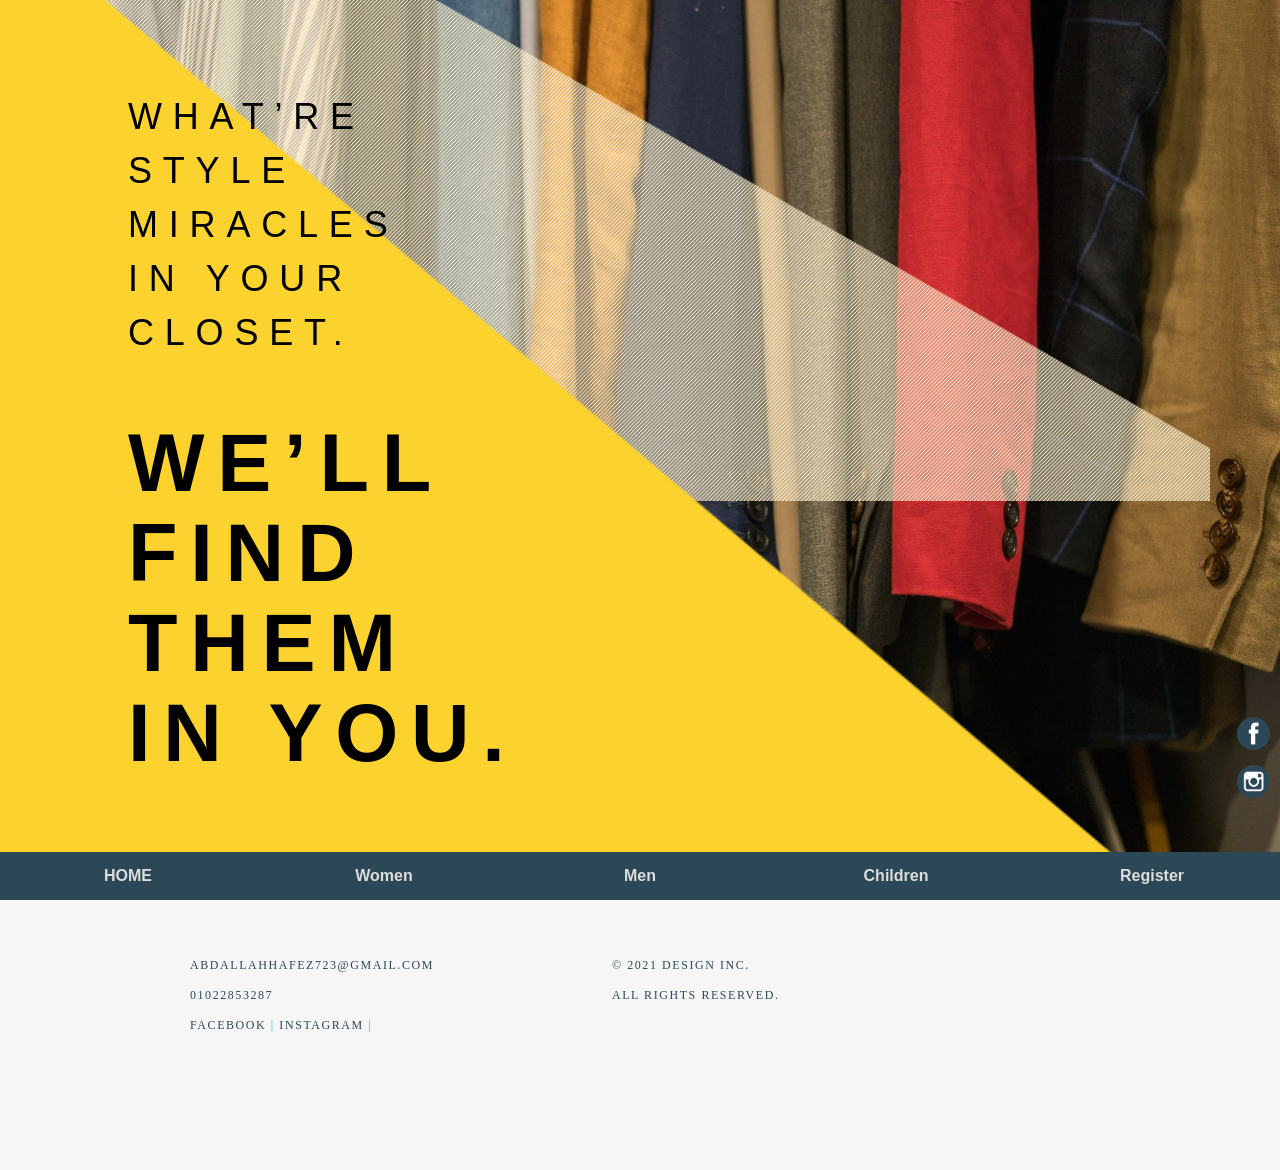
<file: index.html>
<!DOCTYPE html>
<html>
<head>
    <meta charset="UTF-8">
    <title>Fashion</title>
    <link rel="stylesheet" href="css/style.css">
    <link rel="stylesheet" href="css/all.min.css" />
</head>

<body>
  
    <!-- SECTION_1 INFO -->
    <section id="s1" class="clearfix">
      <div class="container">
        <img src="imgs/bg1..png" alt="bg1" id="i1">
        <img src="imgs/bg2..png" alt="bg2" id="i2">

        <article class="clearfix">
            <h2>What’re <br> style miracles<br> in your closet.</h2>
            <h1>We’ll<br> find<br> them<br> in you.</h1>
        </article>

            <!-- IPAD AND IPHONE VIEW: NAV INFO-->
            <nav id="iphonenav" class="overlay1">
                <div class="overlay-content">
                    <a href="index.html">HOME</a>
                    <a href="index1.html">Women</a>
                    <a href="index2.html">Men</a>
                    <a href="index3.html">Children</a>
                    <a href="registeration.html">Register</a>
                </div>
            </nav>
            <!--  DESKTOP VIEW: NAV INFO -->
            <nav id="nav">
                    <a href="index.html">HOME</a>
                    <a href="index1.html">Women</a>
                    <a href="index2.html">Men</a>
                    <a href="index3.html">Children</a>
                    <a href="registeration.html">Register</a>
            </nav>
</div>
     </section>

     <!-- SOCIAL ICONS INFO -->
  <div id="social">
    <div class="container">
    <a href="#" class="facebook"></a>
    <a href="#" class="instagram"></a>
    </div>
  </div>
    <!-- FOOTER INFO -->
  <footer>
    <div class="container">
    <div id="footer">
      <div class="logo"><h1>Design</h1></div>

      <div class="info1">
        <a href="mailto:abdallahhafez723@gmail.com">ABDALLAHHAFEZ723@GMAIL.COM</a><br>
        <a href="tel:01022853287">01022853287</p>
        <span id="contact">
        <a href="https://www.facebook.com/profile.php?id=100006386806914" target="_blank">FACEBOOK</a> |
        <a href="https://www.instagram.com/karem_atef_official/" target="_blank">INSTAGRAM</a> |
        </span>
      </div>

      <div class="info2">
        <p>© 2021 DESIGN INC.</p>
        <p>All rights reserved.</p>
      </div>
    </div>
    </div>
  </footer> 

   <!-- Start Contact
   <div class="contact">
    <div class="container">
      <h2 class="special-heading">Contact</h2>
      <p>We are born to create</p>
      <div class="info">
        <p class="label">Feel free to drop us a line at:</p>
        <a href="mailto:AbdallahHafez@mail.com?subject=Contact" class="link">AbdallahHafez@mail.com</a>
        <div class="social">
          Find Us On Social Networks
          <i class="fab fa-youtube"></i>
          <i class="fab fa-facebook-f"></i>
          <i class="fab fa-twitter"></i>
        </div>
      </div>
    </div>
  </div>
  End Contact
  Start Footer
  <div class="footer">&copy; 2022 <span>MC</span> All Right Reserved</div>
  End Footer -->

</body>

</html>
</file>
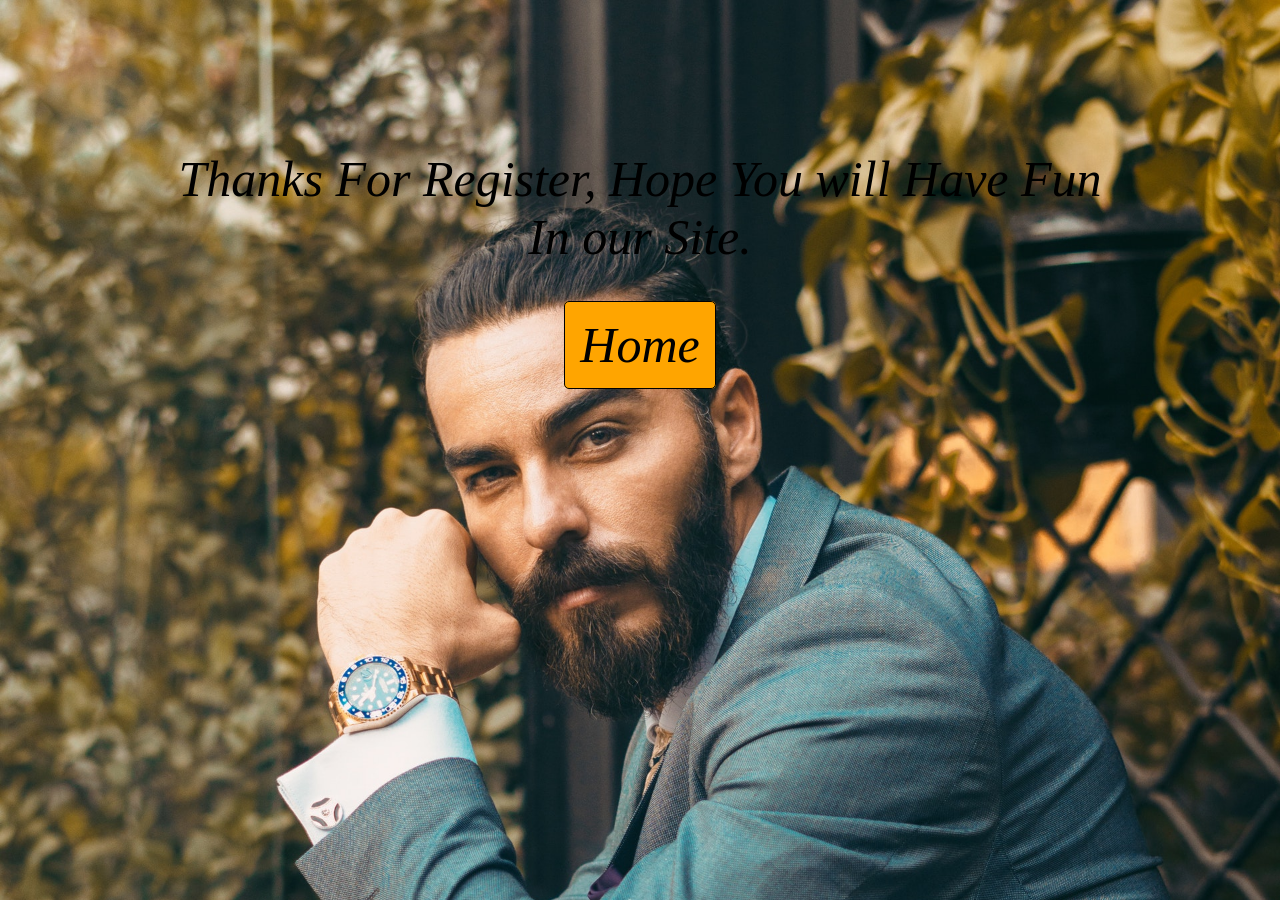
<file: action.html>
<!DOCTYPE html>
<html>
    <head>
        <title>Thanks</title>
        <link href="css/action.css" rel="stylesheet">
        <link rel="stylesheet" href="css/all.min.css" />
    </head>
    <body>
        <div class="action">
            <p>Thanks For Register, Hope You will Have Fun In our Site.</p>
            <a href="index.html">Home</a>
        </div>
        <script src="js/thanks.js"> </script>
    </body>
</html>
</file>
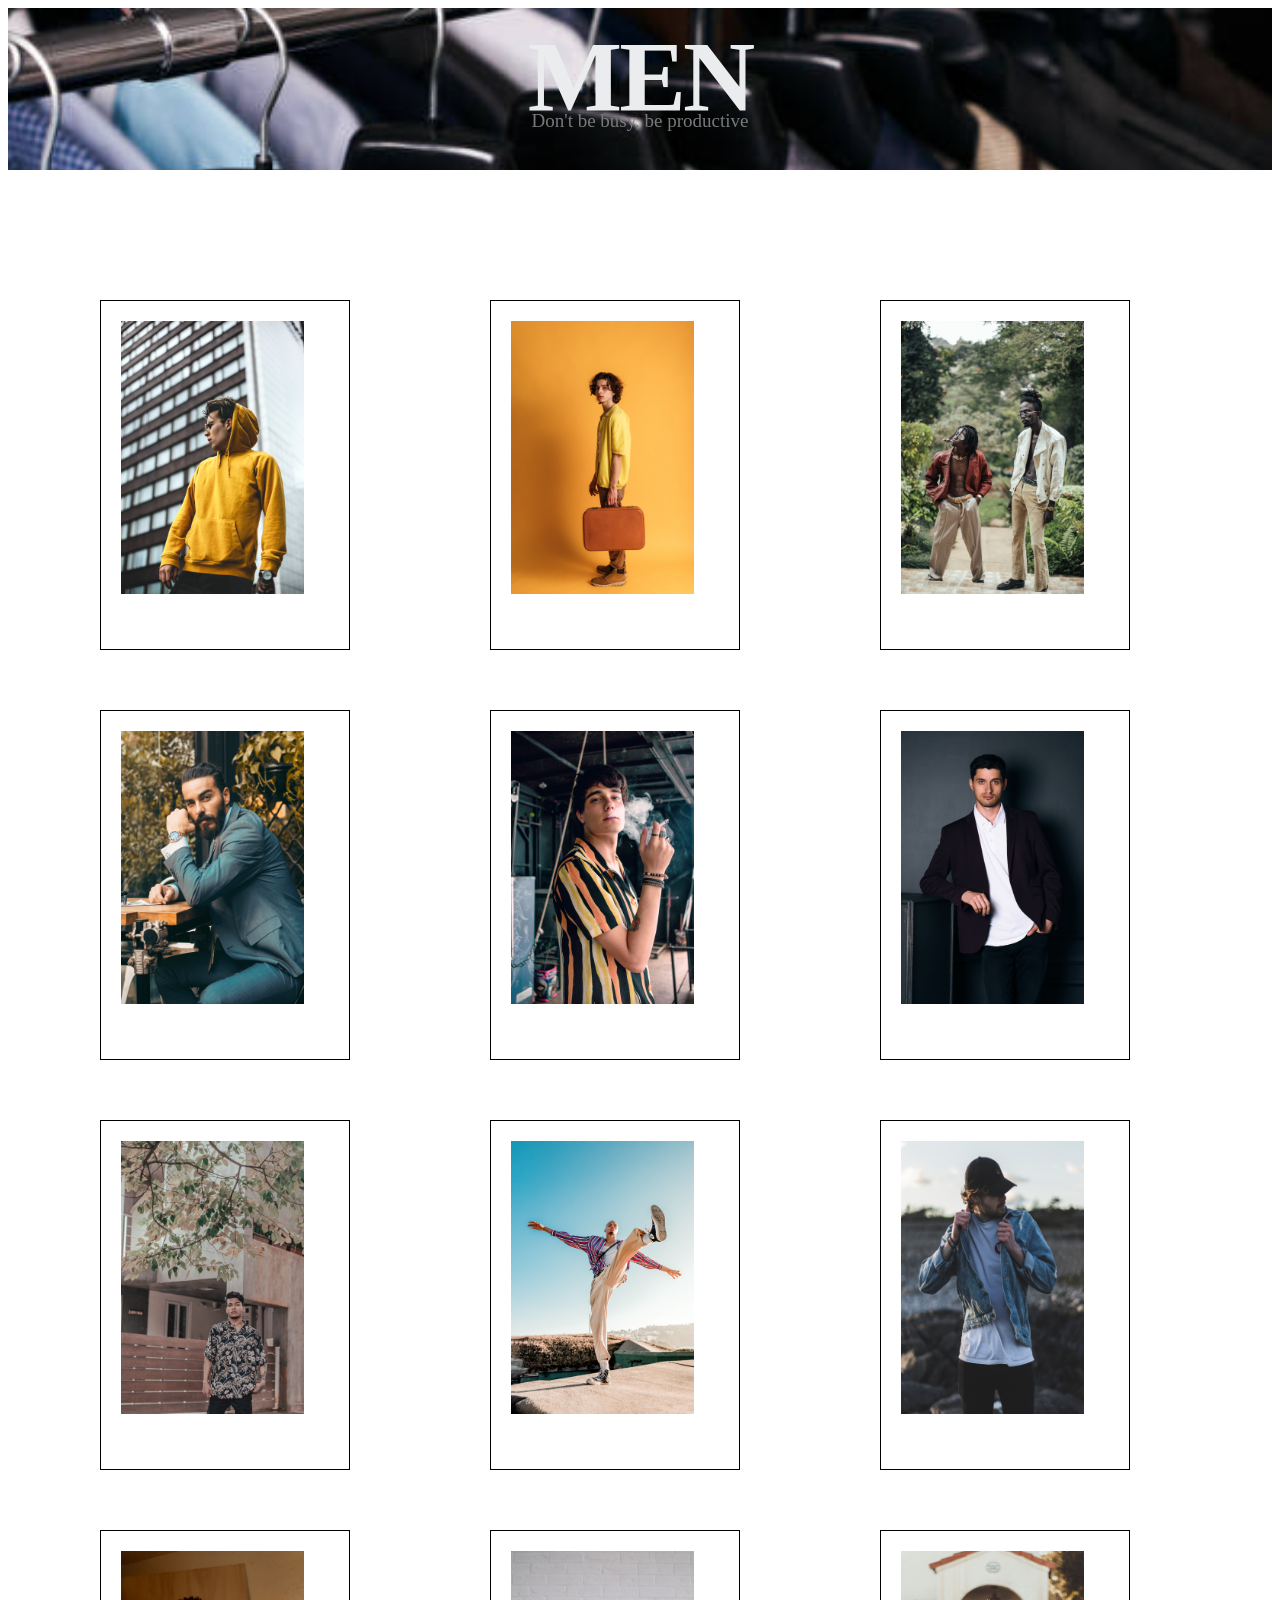
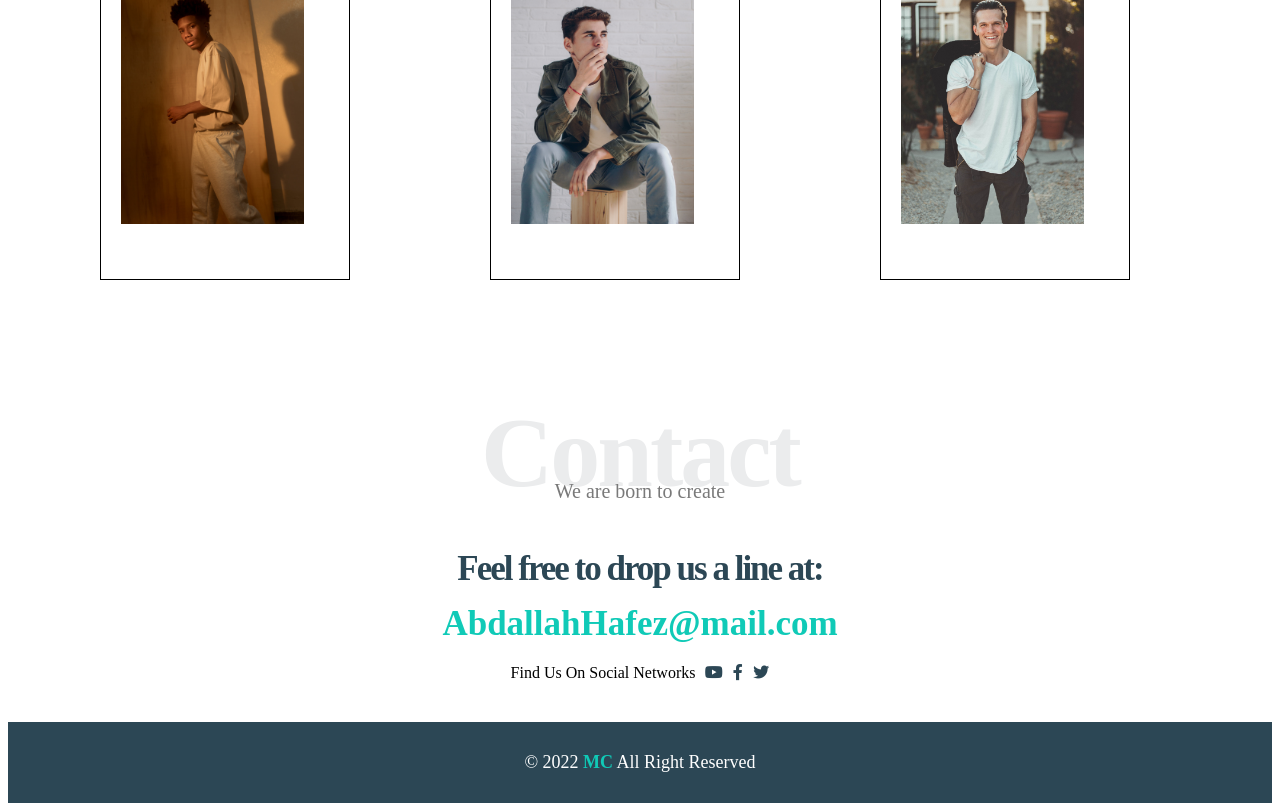
<file: index2.html>
<!DOCTYPE html>
<html>

<head>
  <meta charset="UTF-8">
  <meta name="viewport" content="width=device-width, initial-scale=1.0">
  <title>Fashion</title>
  <link rel="stylesheet" href="css/style2.css">
  <link rel="stylesheet" href="css/all.min.css" />
</head>

<body>
  <!-- SECTION_1 INFO -->
  
  <div  class="landing">
    <div class="intro-text">
    <h2 class="special-heading">MEN</h2>
    <p>Don't be busy, be productive</p>
    </div>
  </div>


    
  <div class="services">
    <div class="container">
      <div class="services-content">
    <div class="each4"> 
        <div class="gallery">
          <a class="image-link" href="imgs/men/b1.jpg"> <img src="imgs/men/b1.jpg" alt="" /></a>       
        </div>
        <div class="gallery">
          <a class="image-link" href="imgs/men/b2.jpg"> <img src="imgs/men/b2.jpg" alt="" /></a>
          </div>
          <div class="gallery">
            <a class="image-link" href="imgs/men/b3.jpg"> <img src="imgs/men/b3.jpg" alt="" /></a>
          </div>
          <div class="gallery">
            <a class="image-link" href="imgs/men/b4.jpg"> <img src="imgs/men/b4.jpg" alt="" /></a>
          </div>
    </div>
      <div class="each4">
        <div class="gallery">
          <a class="image-link" href="imgs/men/b5.jpg"> <img src="imgs/men/b5.jpg" alt="" /></a>
        </div>
        <div class="gallery">
          <a class="image-link" href="imgs/men/b6.jpg"> <img src="imgs/men/b6.jpg" alt="" /></a>
        </div>
        <div class="gallery">
          <a class="image-link" href="imgs/men/b7.jpg"> <img src="imgs/men/b7.jpg" alt="" /></a>
        </div>
        <div class="gallery">
          <a class="image-link" href="imgs/men/b8.jpg"> <img src="imgs/men/b8.jpg" alt="" /></a>
        </div>
      </div>
      <div class="each4">
        <div class="gallery">
          <a class="image-link" href="imgs/men/b9.jpg"> <img src="imgs/men/b9.jpg" alt="" /></a>
        </div>
        <div class="gallery">
          <a class="image-link" href="imgs/men/b10.jpg"> <img src="imgs/men/b10.jpg" alt="" /></a>
        </div>
        <div class="gallery">
          <a class="image-link" href="imgs/men/b11.jpg"> <img src="imgs/men/b11.jpg" alt="" /></a>
        </div>
        <div class="gallery">
          <a class="image-link" href="imgs/men/b12.jpg"> <img src="imgs/men/b12.jpg" alt="" /></a>
        </div>
      </div>
    </div>
</div>
  </div>


  <!-- Start Contact -->
  <div class="contact">
    <div class="container">
      <h2 class="special-heading">Contact</h2>
      <p>We are born to create</p>
      <div class="info">
        <p class="label">Feel free to drop us a line at:</p>
        <a href="mailto:AbdallahHafez@mail.com?subject=Contact" class="link">AbdallahHafez@mail.com</a>
        <div class="social">
          Find Us On Social Networks
          <i class="fab fa-youtube"></i>
          <i class="fab fa-facebook-f"></i>
          <i class="fab fa-twitter"></i>
        </div>
      </div>
    </div>
  </div>
  <!-- End Contact -->
  <!-- Start Footer -->
  <div class="footer">&copy; 2022 <span>MC</span> All Right Reserved</div>
  <!-- End Footer -->


</body>

</html>
</file>
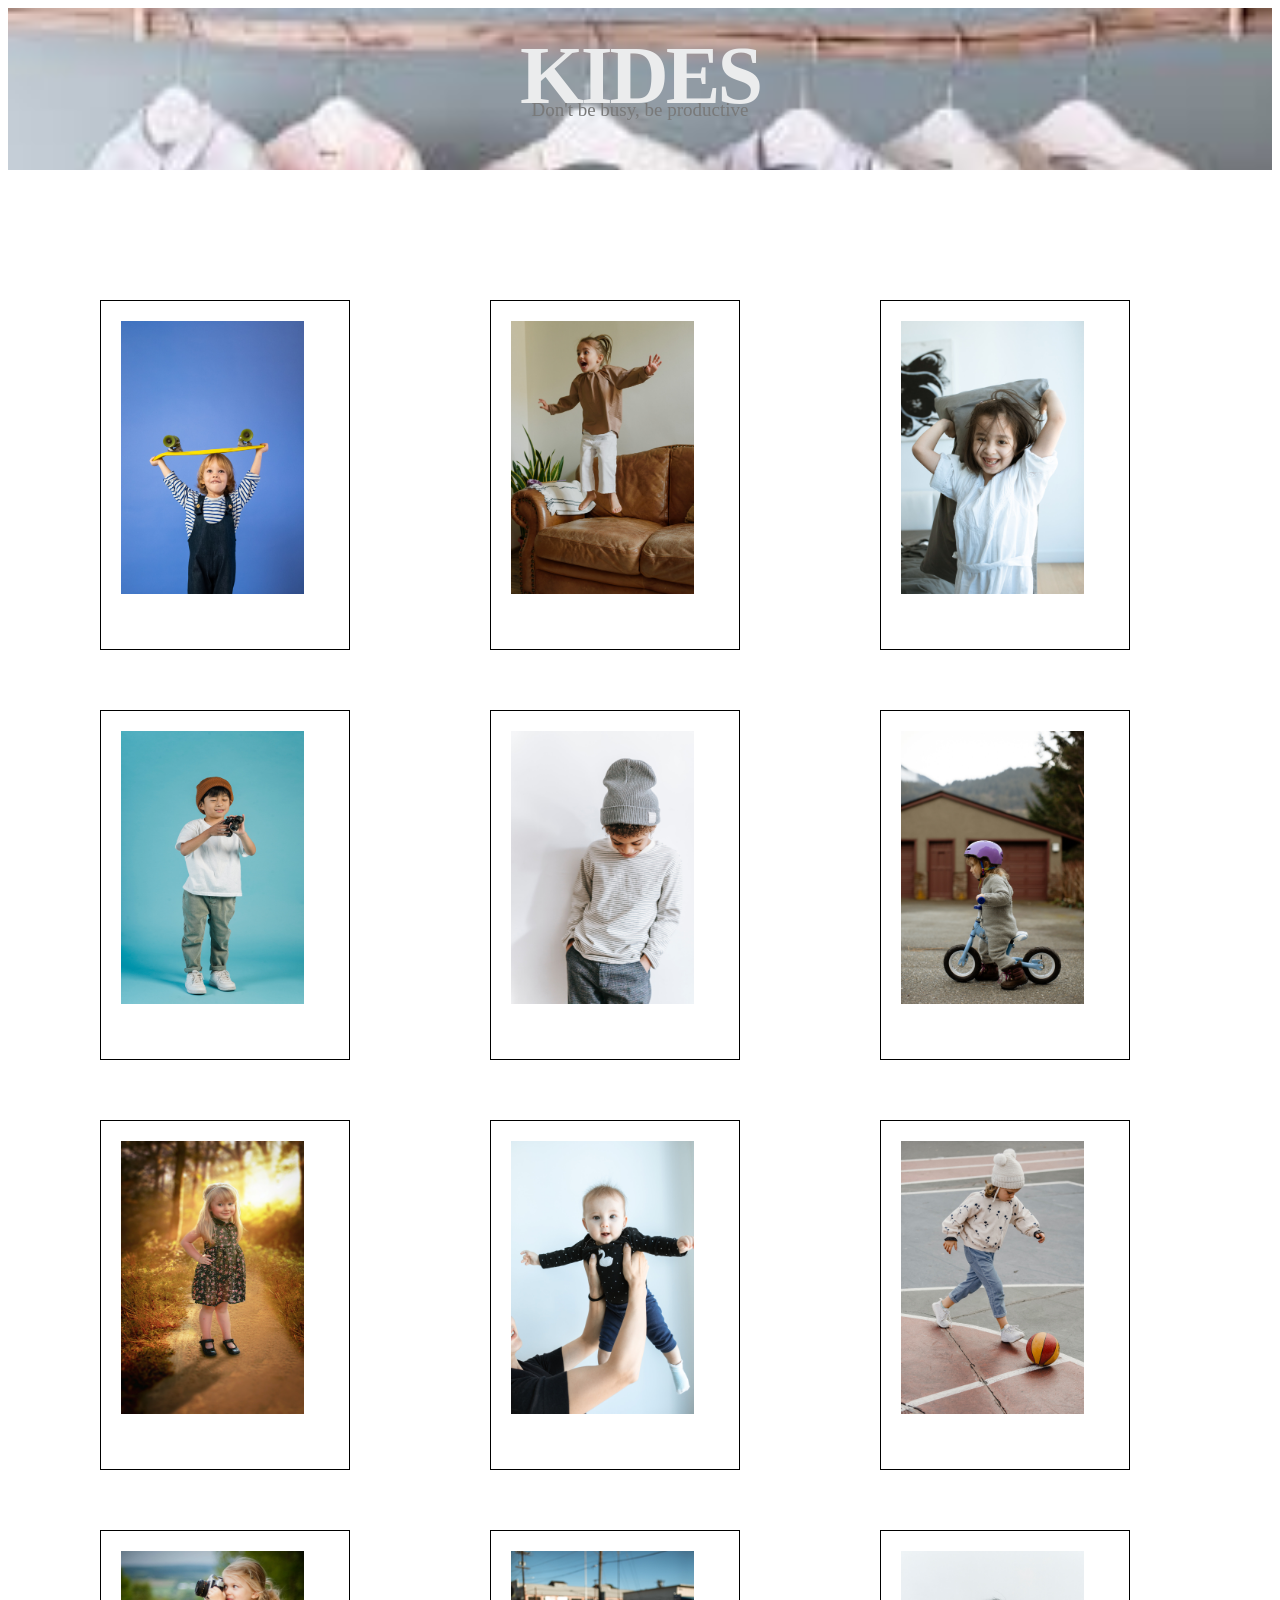
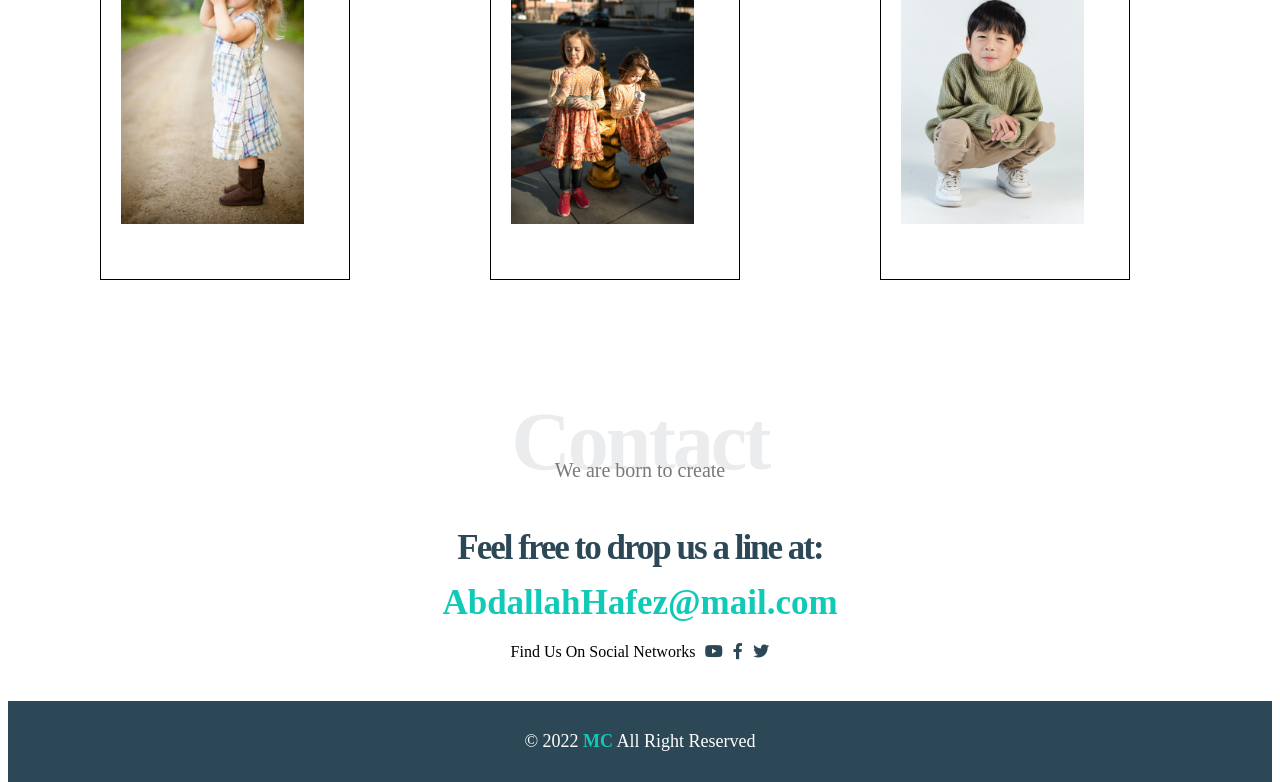
<file: index3.html>
<!DOCTYPE html>
<html>

<head>
  <meta charset="UTF-8">
  <meta name="viewport" content="width=device-width, initial-scale=1.0">
  <title>Fashion</title>
  <link rel="stylesheet" href="css/style3.css">
  <link rel="stylesheet" href="css/all.min.css" />
</head>

<body>
  <!-- SECTION_1 INFO -->
  
  <div  class="landing">
    <div class="intro-text">
    <h2 class="special-heading">KIDES</h2>
    <p>Don't be busy, be productive</p>
    </div>
  </div>


    
  <div class="services">
    <div class="container">
      <div class="services-content">
    <div class="each4"> 
        <div class="gallery">
          <a class="image-link" href="imgs/kides/k1.jpg"> <img src="imgs/kides/k1.jpg" alt="" /></a>
        </div>
        <div class="gallery">
          <a class="image-link" href="imgs/kides/k2.jpg"> <img src="imgs/kides/k2.jpg" alt="" /></a>
          </div>
          <div class="gallery">
            <a class="image-link" href="imgs/kides/k3.jpg"> <img src="imgs/kides/k3.jpg" alt="" /></a>
          </div>
          <div class="gallery">
            <a class="image-link" href="imgs/kides/k4.jpg"> <img src="imgs/kides/k4.jpg" alt="" /></a>
          </div>
    </div>
      <div class="each4">
        <div class="gallery">
            <a class="image-link" href="imgs/kides/k5.jpg"> <img src="imgs/kides/k5.jpg" alt="" /></a>
        </div>
        <div class="gallery">
           <a class="image-link" href="imgs/kides/k6.jpg"> <img src="imgs/kides/k6.jpg" alt="" /></a>
        </div>
        <div class="gallery">
          <a class="image-link" href="imgs/kides/k7.jpg"> <img src="imgs/kides/k7.jpg" alt="" /></a>
        </div>
        <div class="gallery">
          <a class="image-link" href="imgs/kides/k8.jpg"> <img src="imgs/kides/k8.jpg" alt="" /></a>
        </div>
      </div>
      <div class="each4">
        <div class="gallery">
          <a class="image-link" href="imgs/kides/k9.jpg"> <img src="imgs/kides/k9.jpg" alt="" /></a>
        </div>
        <div class="gallery">
          <a class="image-link" href="imgs/kides/k10.jpg"> <img src="imgs/kides/k10.jpg" alt="" /></a>
        </div>
        <div class="gallery">
            <a class="image-link" href="imgs/kides/k11.jpg"> <img src="imgs/kides/k11.jpg" alt="" /></a>
        </div>
        <div class="gallery">
          <a class="image-link" href="imgs/kides/k12.jpg"> <img src="imgs/kides/k12.jpg" alt="" /></a>      
        </div>
      </div>
    </div>
</div>
  </div>



  <!-- Start Contact -->
  <div class="contact">
    <div class="container">
      <h2 class="special-heading">Contact</h2>
      <p>We are born to create</p>
      <div class="info">
        <p class="label">Feel free to drop us a line at:</p>
        <a href="mailto:AbdallahHafez@mail.com?subject=Contact" class="link">AbdallahHafez@mail.com</a>
        <div class="social">
          Find Us On Social Networks
          <i class="fab fa-youtube"></i>
          <i class="fab fa-facebook-f"></i>
          <i class="fab fa-twitter"></i>
        </div>
      </div>
    </div>
  </div>
  <!-- End Contact -->
  <!-- Start Footer -->
  <div class="footer">&copy; 2022 <span>MC</span> All Right Reserved</div>
  <!-- End Footer -->


</body>

</html>
</file>
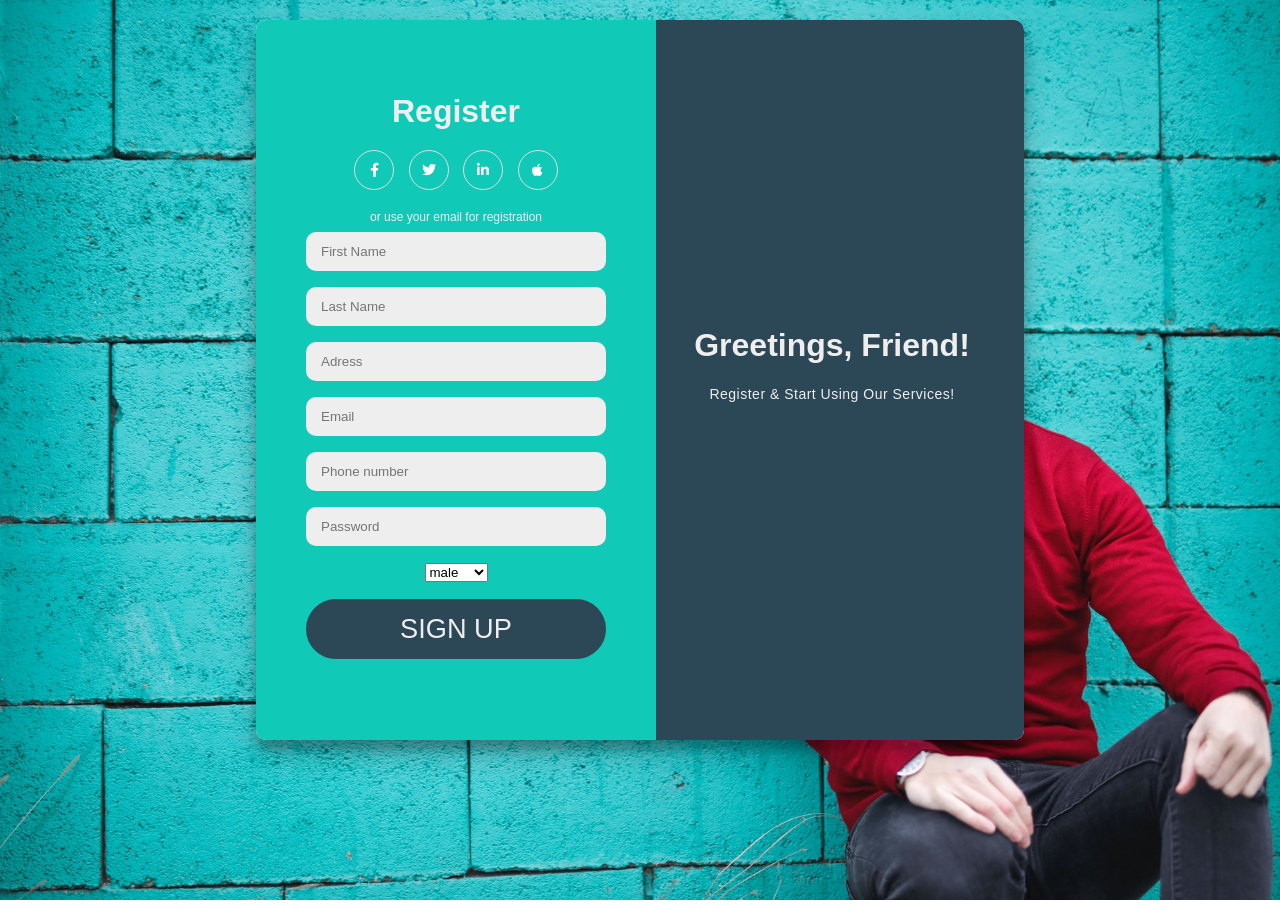
<file: registeration.html>
<!DOCTYPE html>
<html>

<head>
    <meta charset="UTF-8">
    <meta name="viewport" content="width=device-width, initial-scale=1.0">
    <title>Register</title>
    <link rel="stylesheet" href="css/style.css">
    <link rel="stylesheet" href="css/style4.css">
    <link rel="stylesheet" href="css/all.min.css" />
</head>

<body>

    <div class="contain" id="contain">
        <div class="form-contain">
            <form id="myform" action="action.html" data-aos="fade-right" onsubmit="validation()">
                <h1>Register</h1>
                <div class="social-contain">
                    <a href="#" class="social"><i class="fab fa-facebook-f"></i></a>
                    <a href="#" class="social"><i class="fab fa-twitter"></i></a>
                    <a href="#" class="social"><i class="fab fa-linkedin-in"></i></a>
                    <a href="#" class="social"><i class="fab fa-apple"></i></a>
                </div> 
                <span>or use your email for registration</span>
                <input type="text" id="user1" placeholder="First Name" required />
                <input type="text" id="user2" placeholder="Last Name" required />
                <input type="text" placeholder="Adress" required />
                <input type="email" id="email" placeholder="Email" pattern="[a-z0-9._%+-]+@[a-z0-9.-]+\.[a-z]{2,}$"
                    required />
                <input type="tel" id="mobile" placeholder="Phone number"
                    pattern="[0-9]{11}" required />
                <input type="password" id="pass" placeholder="Password"
                    pattern="(?=.*[A-Z])(?=.*[a-z])(?=.*[0-9])(?=.*[^A-Za-z0-9]).{8,50}"
                    title="the password must include uppercase and 8 lowercase character,one number, one special character "
                    required />
                    <!-- <input type="text" id="pass" placeholder="Password" required /> -->
                <div class="select">
                    <select name="Gender" id="gendre" class="box" required>
                        <option value="male">male</option>
                        <option value="female">female</option>
                    </select>
                </div>
                <input type="submit" value="SIGN UP" class="btn">
            </form>
        </div>
        <div class="overlay-contain">
            <div class="overlay">
                <div class="overlay-panel overlay-right">
                    <h1>Greetings, Friend!</h1>
                    <p>Register & Start Using Our Services!</p>
                </div>
            </div>
        </div>
    </div>

    <script src="js/script.js"></script>
</body>

</html>
</file>
<file: css/style.css>
:root {
  --main-color: #2c4755;
  --secondary-color:#10cab7;
  --section-padding: 60px;
  --section-background: #f6f6f6;
  --main-duration: 0.5s;
}
/* End Variables */
/* Start Global Rules */
* {
  -webkit-box-sizing: border-box;
  -moz-box-sizing: border-box;
  box-sizing: border-box;
}
html {
  scroll-behavior: smooth;
}
.container {
padding-left: 15px;
padding-right: 15px;
margin-left: auto;
margin-right: auto;
}
/* Small */
@media (min-width: 768px) {
.container {
  width: 750px;
}
}
/* Medium */
@media (min-width: 992px) {
.container {
  width: 970px;
}
}
/* Large */
@media (min-width: 1200px) {
.container {
  width: 1170px;
}
}
@import url('https://fonts.googleapis.com/css?family=Abel|Great+Vibes|Heebo:500');

/* === css reset style === */
* {
  margin: 0;
  padding: 0;
  box-sizing: border-box;
}

html,
body {
  height: 100%;
}

.clearfix:before,
.clearfix:after {
  content: "";
  display: table;
  clear: both;
}

/* === SECTION_1 INFO HERE === */

#s1 {
  width: 100%;
  height: 100%;
  background: url(../imgs/banner.jpg) no-repeat center center;
  background-size: cover;
  position: relative;
  overflow: hidden;
}

#i1 {
  width: 100%;
  height: 100%;
  position: relative;
  animation: fadeIn 1.4s ease-out;
}

@keyframes fadeIn {
  0% {
    transform: translate(-200px, 200px);
    opacity: 0;
  }

  10% {
    transform: translate(-180px, 180px);
    opacity: .1;
  }

  20% {
    transform: translate(-160px, 160px);
    opacity: .2;
  }

  30% {
    transform: translate(-140px, 140px);
    opacity: .3;
  }

  40% {
    transform: translate(-120px, 120px);
    opacity: .4;
  }

  50% {
    transform: translate(-100px, 100px);
    opacity: .5;
  }

  60% {
    transform: translate(-80px, 80px);
    opacity: .6;
  }

  70% {
    transform: translate(-60px, 60px);
    opacity: .7;
  }

  80% {
    transform: translate(-40px, 40px);
    opacity: .8;
  }

  90% {
    transform: translate(-20px, 20px);
    opacity: .9;
  }

  100% {
    transform: translate(0px, 0px);
    opacity: 1;
  }
}

#i2 {
  width: 100%;
  height: 100%;
  position: absolute;
  left: 0px;
  top: 0px;
  animation: fadeIn 1.8s ease-out;
}


@keyframes fadeIn1 {
  from {
    top: -100px;
    left: 50%;
  }

  to {
    top: 0px;
    left: 50%;
  }
}

#s1 article {
  width: 33vw;
  height: 70vh;
  text-transform: uppercase;
  position: absolute;
  z-index: 4;
  left: 10%;
  /*left: 75px;*/
  top: 10%;
  letter-spacing: .8em;
  animation: fadeIn2 2s;
}

@keyframes fadeIn2 {
  from {
    opacity: 0;
    left: 0px;
  }

  to {
    opacity: 1;
    left: 10%;
  }
}

#s1 h2 {
  font-family: 'Heebo', sans-serif;
  font-size: 4vmin;
  line-height: 6vmin;
  font-weight: 400;
  letter-spacing: .3em;
  margin-bottom: 1.6em;
}

#s1 h1 {
  font-size: 9vmin;
  line-height: 10vmin;
  font-weight: 700;
  font-family: 'Heebo', sans-serif;
}

#nav {
  display: none;
}

/* === FOOTER INFO HERE === */

footer {
  min-height: 30%;
  width: 100%;
  background: #f6f6f6;
  color: var(--main-color);
  overflow: hidden;
}

#footer {
  max-width: 1100px;
  margin: 0 auto;
  padding: 30px 0 0px 0;
}

.logo {
  display: none;
}

.info1,
.info2 {
  font-size: 12px;
  line-height: 30px;
  text-transform: uppercase;
  padding: 5px 25px 5px 50px;
  letter-spacing: .13em;
}

.info1 {
  margin-right: 2%;
  color:var(--secondary-color);
}

.info1 a,
#contact>a {
  color: var(--main-color) !important;
  text-decoration: none;
  transition: all .5s;
}

.info1 a:hover,
#contact>a:hover {
  color:var(--secondary-color)!important;
}

/* === SOCIAL ICONS INFO HERE === */

#social {
  position: fixed;
  bottom: 68px;
  right: 25px;
  width: 33px;
  height: 130px;
  z-index: 3;
  transition-delay: 1.5s;
}

#social a {
  display: block;
  width: 33px;
  height: 33px;
  background-color: var(--main-color);
  overflow: hidden;
  margin-top: 15px;
  border-radius: 50%;
}

#social a:hover {
  background-color: var(--secondary-color);
}

.facebook {
  background: url(../imgs/facebook.png) no-repeat center center;
  background-size: cover;
}

.instagram {
  background: url(../imgs/instagram.png) no-repeat center center;
  background-size: cover;
}


/* === DESKTOP_1 VIEW === */
@media all and (min-width: 300px) {

  /* === section_1 header view === */
  .header {
    display: block;
  }

  /* === section_1 nav view === */
  #nav {

    width: 100%;
    display: flex;
    flex-flow: row nowrap;
    justify-content: space-between;
    text-align: center;
    background: var(--main-color);
    position: absolute;
    left: 0;
    bottom: 0;
  }

  #nav a:link,
  a:visited {
    padding: 15px;
    text-decoration: none;
    font-family: sans-serif;
    font-weight: bold;
    color: #ddd;
    flex: 1;
    transition: all .3s;
  }

  #nav a:hover {
    color:var(--secondary-color);
  }

  #iphonenav,
  #trigger {
    display: none;
  }

  /* === footer view === */
  .info1,
  .info2 {
    float: left;
    width: 35vw;
    max-width: 350px;
    padding-top: 20px;
    margin-left: 50px;

  }
}
</file>
<file: css/action.css>
:root {
    --main-color: #10cab7;
    --secondary-color: #2c4755;
    --section-padding: 60px;
    --section-background: #f6f6f6;
    --main-duration: 0.5s;
  }
  /* End Variables */
  /* Start Global Rules */
  * {
    -webkit-box-sizing: border-box;
    -moz-box-sizing: border-box;
    box-sizing: border-box;
  }
  html {
    scroll-behavior: smooth;
  }
  .container {
  padding-left: 15px;
  padding-right: 15px;
  margin-left: auto;
  margin-right: auto;
}
/* Small */
@media (min-width: 768px) {
  .container {
    width: 750px;
  }
}
/* Medium */
@media (min-width: 992px) {
  .container {
    width: 970px;
  }
}
/* Large */
@media (min-width: 1200px) {
  .container {
    width: 1170px;
  }
}
body {
    background: url("../imgs/men/b2.jpg");
    background-repeat: no-repeat;
    background-size: 100%;
}

div {
    text-align: center;
    font-size: 50px;
    margin: 150px;
    color: black;
    font-style: oblique;
}

a {
    background-origin: padding-box;
    border-radius: 5px;
    border: 1px solid black;
    background-color: orange;
    padding: 15px;
    text-decoration: none;
    color: black;
}

a:hover {
    background-color: white;
    color: orange;
}
</file>
<file: css/style2.css>
:root {
    --main-color: #2c4755;
    --secondary-color:#10cab7;
    --section-padding: 60px;
    --section-background: #f6f6f6;
    --main-duration: 0.5s;
  }
  /* End Variables */
  /* Start Global Rules */
  * {
    -webkit-box-sizing: border-box;
    -moz-box-sizing: border-box;
    box-sizing: border-box;
  }
  html {
    scroll-behavior: smooth;
  }
  .container {
  padding-left: 15px;
  padding-right: 15px;
  margin-left: auto;
  margin-right: auto;
  }
  /* Small */
  @media (min-width: 768px) {
  .container {
    width: 750px;
  }
  }
  /* Medium */
  @media (min-width: 992px) {
  .container {
    width: 970px;
  }
  }
  /* Large */
  @media (min-width: 1200px) {
  .container {
    width: 1170px;
  }
  }
  /* * {
    margin: 0;
    padding: 0;
    box-sizing: border-box;
  } */
  
  html,
  body {
    height: 100%;
  }
  
  .clearfix:before,
  .clearfix:after {
    content: "";
    display: table;
    clear: both;
  }
  
  contact {
    padding-top: 0px;
    padding-bottom: 0px;
    background-color: #f6f6f6;
  }
  .contact .info {
    padding-top: 0px;
    padding-bottom: 40px;
    text-align: center;
  }
  .contact .info .label {
    font-size: 35px;
    font-weight: 800;
    color:var(--main-color);
    letter-spacing: -2px;
    margin-bottom: 15px;
  }
  .contact .info .link {
    display: block;
    font-size: 35px;
    font-weight: 800;
    color: var(--secondary-color);
    text-decoration: none;
  }
  .contact .info .social {
    display: flex;
    justify-content: center;
    margin-top: 20px;
    font-size: 16px;
  }
  .contact .info .social i {
    margin-left: 10px;
    color: var(--main-color);
  }
  @media (max-width: 767px) {
    .contact .info .label,
    .contact .info .link {
      font-size: 25px;
    }
  }
  /* End Contact */
  /* Start Footer */
  .footer {
    background-color: var(--main-color);
    color: white;
    padding: 30px 10px;
    text-align: center;
    font-size: 18px;
  }
  .footer span {
    font-weight: bold;
    color: var(--secondary-color);
  }
  
   /* #s1-m,
  #s1-k {
    width: 100%;
    height: 30%;
    position: relative;
    overflow: hidden;
    display: flex;
    justify-content: center;
    text-align: center;
  }  */
  /* .s1-w {
    background: url(../imgs/banner1.jpg) no-repeat center center;
    background-size: cover;
  height: calc(100vh - 64px);
  position: relative;
  } */
  /* Start Landing Section */
  .landing {
    background-image: url(../imgs/istockphoto-887360960-612x612.jpg);
    background-size: cover;
    height: calc(18vh );
    position: relative;
  }
  .landing .intro-text {
    position: absolute;
    left: 50%;
    top: 50%;
    text-align: center;
    transform: translate(-50%, -50%);
    width: 320px;
    max-width: 100%;
  }
  .landing .intro-text h1 {
    margin: 0;
    font-weight: bold;
    font-size: 50px;
    color: var(--main-color);
  }
  .landing .intro-text p {
    font-size: 19px;
    line-height: 1.8;
  }
  /* End Landing Section */
  
  #s1-m {
    background: url(../imgs/banner2.jpg) no-repeat center center;
    background-size: cover;
  }
  
  #s1-k {
    background: url(../imgs/banner3.jpg) no-repeat center center;
    background-size: cover;
  }
  
  #nav {
    display: none;
  }
  
  footer {
    min-height: 30%;
    width: 100%;
    background: black;
    color: white;
    overflow: hidden;
  }
  
  #footer {
    /* max-width: 1100px; */
    margin: 0 auto;
    padding: 30px 0 0px 0;
  }
  
  .logo {
    display: none;
  }
  
  .info1,
  .info2 {
    font-size: 12px;
    line-height: 30px;
    text-transform: uppercase;
    padding: 5px 25px 5px 50px;
    letter-spacing: .13em;
  }
  
  .info1 {
    margin-right: 2%;
    color: #FCD330;
  }
  
  .info1 a,
  #contact>a {
    color: #FCD330 !important;
    text-decoration: none;
    transition: all .5s;
  }
  
  .info1 a:hover,
  #contact>a:hover {
    color: #5e4352 !important;
  }
  
  /* === SOCIAL ICONS INFO HERE === */
  
  #social {
    position: fixed;
    bottom: 68px;
    right: 25px;
    width: 33px;
    height: 130px;
    z-index: 3;
    transition-delay: 1.5s;
  }
  
  #social a {
    display: block;
    width: 33px;
    height: 33px;
    background-color: #000;
    overflow: hidden;
    margin-top: 15px;
    border-radius: 50%;
  }
  
  #social a:hover {
    background-color: #FCD330;
  }
  
  .facebook {
    background: url(../imgs/facebook.png) no-repeat center center;
    background-size: cover;
  }
  
  .instagram {
    background: url(../imgs/instagram.png) no-repeat center center;
    background-size: cover;
  }
  
  .nav-footer {
    left: 0;
    bottom: 0;
    float: inherit;
  }
  
  /* === DESKTOP_1 VIEW === */
  @media all and (min-width: 780px) {
  
    /* === section_1 header view === */
    .header {
      display: block;
    }
  
    /* === section_1 nav view === */
    #nav {
  
      width: 100%;
      display: flex;
      flex-flow: row nowrap;
      justify-content: space-between;
      text-align: center;
      background: rgb(83, 29, 29);
  
    }
  
    #nav a:link,
    a:visited {
      padding: 15px;
      text-decoration: none;
      font-family: sans-serif;
      font-weight: bold;
      color: white;
      flex: 1;
      transition: all .3s;
    }
  
    #nav a:hover {
      color: #FCD22E;
    }
  
    #iphonenav,
    #trigger {
      display: none;
    }
  
    /* === footer view === */
    .info1,
    .info2 {
      float: left;
      width: 35vw;
      max-width: 350px;
      padding-top: 20px;
      margin-left: 50px;
      height: 200px;
    }
  
  
  }
  
  /*-----------------------------------------------------------------------------------------------------------------*/
  /*-----------------------------------------------------------------------------------------------------------------*/
  /*-----------------------------------------------------------------------------------------------------------------*/
  /*-----------------------------------------------------------------------------------------------------------------*/
  /*-----------------------------------------------------------------------------------------------------------------*/
  /*-----------------------------------------------------------------------------------------------------------------*/
  /*-----------------------------------------------------------------------------------------------------------------*/
  
  div.gallery {
    margin: 30px;
    border: 1px solid black;
    float: left;
    width: 250px;
    height: 350px;
    background-color: white;
    align-items: center;
  
  }
  
  div.gallery:hover {
    border: 1px solid #777;
  }
  
  div.gallery img {
    width: 90%;
    height: 90%;
    padding: 20px;
  
  }
  .services {
    /* padding-top: var(--section-padding); */
    padding-bottom: var(--section-padding);
  }
  .services .services-content {
    display: grid;
    grid-template-columns: repeat(auto-fill, minmax(300px, 1fr));
    grid-gap: 30px;
    margin-top: 100px;
  }
  
  /* .contanain {
    background-color: white;
    text-align: center;
    width: 100%;
    padding: 100px;
    padding-top: 0px;
  } */
  
  /* .s1-w .title {
     background-color: white;
    text-align: center;
    padding: 30px;
    margin-top: -30px;
    font-size: 30px;
    font-family: Verdana, Geneva, Tahoma, sans-serif; 
    position: absolute;
  left: 50%;
  top: 50%;
  text-align: center;
  transform: translate(-50%, -50%);
  width: 320px;
  max-width: 100%;
  } */
  
  /*----------------------------------------/*/
  ul {
    list-style-type: none;
    margin-left: 400px;
    margin-bottom: 40px;
    padding: 0;
    overflow: hidden;
    background-color: white;
  }
  
  li {
    color: black;
    float: left;
    border: 1px solid black;
    margin: 30px;
    background-color: var(--main-color);
  }
  
  
  li a {
    display: block;
    color: black;
    text-align: center;
    padding: 14px 16px;
    text-decoration: none;
  }
  
  li a:hover {
    color: black;
    background-color: white;
  }
  
  /* @media all and (min-width:300px) {
    ul {
      display: block;
      margin: auto;
    }
  } */
  
  .special-heading {
    color: #ebeced;
    font-size: 100px;
    text-align: center;
    font-weight: 800;
    letter-spacing: -3px;
    margin: 0;
    padding-top: 25px;
  }
  
  .special-heading + p {
    margin: -30px 0 0;
    font-size: 20px;
    text-align: center;
    color: #797979;
    margin-bottom: 46px;
  }
</file>
<file: css/style3.css>
:root {
    --main-color: #2c4755;
    --secondary-color:#10cab7;
    --section-padding: 60px;
    --section-background: #f6f6f6;
    --main-duration: 0.5s;
  }
  /* End Variables */
  /* Start Global Rules */
  * {
    -webkit-box-sizing: border-box;
    -moz-box-sizing: border-box;
    box-sizing: border-box;
  }
  html {
    scroll-behavior: smooth;
  }
  .container {
  padding-left: 15px;
  padding-right: 15px;
  margin-left: auto;
  margin-right: auto;
  }
  /* Small */
  @media (min-width: 768px) {
  .container {
    width: 750px;
  }
  }
  /* Medium */
  @media (min-width: 992px) {
  .container {
    width: 970px;
  }
  }
  /* Large */
  @media (min-width: 1200px) {
  .container {
    width: 1170px;
  }
  }
  /* * {
    margin: 0;
    padding: 0;
    box-sizing: border-box;
  } */
  
  html,
  body {
    height: 100%;
  }
  
  .clearfix:before,
  .clearfix:after {
    content: "";
    display: table;
    clear: both;
  }
  
  contact {
    padding-top: 0px;
    padding-bottom: 0px;
    background-color: #f6f6f6;
  }
  .contact .info {
    padding-top: 0px;
    padding-bottom: 40px;
    text-align: center;
  }
  .contact .info .label {
    font-size: 35px;
    font-weight: 800;
    color:var(--main-color);
    letter-spacing: -2px;
    margin-bottom: 15px;
  }
  .contact .info .link {
    display: block;
    font-size: 35px;
    font-weight: 800;
    color: var(--secondary-color);
    text-decoration: none;
  }
  .contact .info .social {
    display: flex;
    justify-content: center;
    margin-top: 20px;
    font-size: 16px;
  }
  .contact .info .social i {
    margin-left: 10px;
    color: var(--main-color);
  }
  @media (max-width: 767px) {
    .contact .info .label,
    .contact .info .link {
      font-size: 25px;
    }
  }
  /* End Contact */
  /* Start Footer */
  .footer {
    background-color: var(--main-color);
    color: white;
    padding: 30px 10px;
    text-align: center;
    font-size: 18px;
  }
  .footer span {
    font-weight: bold;
    color: var(--secondary-color);
  }
  
   /* #s1-m,
  #s1-k {
    width: 100%;
    height: 30%;
    position: relative;
    overflow: hidden;
    display: flex;
    justify-content: center;
    text-align: center;
  }  */
  /* .s1-w {
    background: url(../imgs/banner1.jpg) no-repeat center center;
    background-size: cover;
  height: calc(100vh - 64px);
  position: relative;
  } */
  /* Start Landing Section */
  .landing {
    background-image: url(../imgs/images.jfif);
    background-size: cover;
    height: calc(18vh );
    position: relative;
  }
  .landing .intro-text {
    position: absolute;
    left: 50%;
    top: 50%;
    text-align: center;
    transform: translate(-50%, -50%);
    width: 320px;
    max-width: 100%;
  }
  .landing .intro-text h1 {
    margin: 0;
    font-weight: bold;
    font-size: 50px;
    color: var(--main-color);
  }
  .landing .intro-text p {
    font-size: 19px;
    line-height: 1.8;
  }
  /* End Landing Section */
  
  #s1-m {
    background: url(../imgs/banner2.jpg) no-repeat center center;
    background-size: cover;
  }
  
  #s1-k {
    background: url(../imgs/banner3.jpg) no-repeat center center;
    background-size: cover;
  }
  
  #nav {
    display: none;
  }
  
  footer {
    min-height: 30%;
    width: 100%;
    background: black;
    color: white;
    overflow: hidden;
  }
  
  #footer {
    /* max-width: 1100px; */
    margin: 0 auto;
    padding: 30px 0 0px 0;
  }
  
  .logo {
    display: none;
  }
  
  .info1,
  .info2 {
    font-size: 12px;
    line-height: 30px;
    text-transform: uppercase;
    padding: 5px 25px 5px 50px;
    letter-spacing: .13em;
  }
  
  .info1 {
    margin-right: 2%;
    color: #FCD330;
  }
  
  .info1 a,
  #contact>a {
    color: #FCD330 !important;
    text-decoration: none;
    transition: all .5s;
  }
  
  .info1 a:hover,
  #contact>a:hover {
    color: #5e4352 !important;
  }
  
  /* === SOCIAL ICONS INFO HERE === */
  
  #social {
    position: fixed;
    bottom: 68px;
    right: 25px;
    width: 33px;
    height: 130px;
    z-index: 3;
    transition-delay: 1.5s;
  }
  
  #social a {
    display: block;
    width: 33px;
    height: 33px;
    background-color: #000;
    overflow: hidden;
    margin-top: 15px;
    border-radius: 50%;
  }
  
  #social a:hover {
    background-color: #FCD330;
  }
  
  .facebook {
    background: url(../imgs/facebook.png) no-repeat center center;
    background-size: cover;
  }
  
  .instagram {
    background: url(../imgs/instagram.png) no-repeat center center;
    background-size: cover;
  }
  
  .nav-footer {
    left: 0;
    bottom: 0;
    float: inherit;
  }
  
  /* === DESKTOP_1 VIEW === */
  @media all and (min-width: 780px) {
  
    /* === section_1 header view === */
    .header {
      display: block;
    }
  
    /* === section_1 nav view === */
    #nav {
  
      width: 100%;
      display: flex;
      flex-flow: row nowrap;
      justify-content: space-between;
      text-align: center;
      background: rgb(83, 29, 29);
  
    }
  
    #nav a:link,
    a:visited {
      padding: 15px;
      text-decoration: none;
      font-family: sans-serif;
      font-weight: bold;
      color: white;
      flex: 1;
      transition: all .3s;
    }
  
    #nav a:hover {
      color: #FCD22E;
    }
  
    #iphonenav,
    #trigger {
      display: none;
    }
  
    /* === footer view === */
    .info1,
    .info2 {
      float: left;
      width: 35vw;
      max-width: 350px;
      padding-top: 20px;
      margin-left: 50px;
      height: 200px;
    }
  
  
  }
  
  /*-----------------------------------------------------------------------------------------------------------------*/
  /*-----------------------------------------------------------------------------------------------------------------*/
  /*-----------------------------------------------------------------------------------------------------------------*/
  /*-----------------------------------------------------------------------------------------------------------------*/
  /*-----------------------------------------------------------------------------------------------------------------*/
  /*-----------------------------------------------------------------------------------------------------------------*/
  /*-----------------------------------------------------------------------------------------------------------------*/
  
  div.gallery {
    margin: 30px;
    border: 1px solid black;
    float: left;
    width: 250px;
    height: 350px;
    background-color: white;
    align-items: center;
  
  }
  
  div.gallery:hover {
    border: 1px solid #777;
  }
  
  div.gallery img {
    width: 90%;
    height: 90%;
    padding: 20px;
  
  }
  .services {
    /* padding-top: var(--section-padding); */
    padding-bottom: var(--section-padding);
  }
  .services .services-content {
    display: grid;
    grid-template-columns: repeat(auto-fill, minmax(300px, 1fr));
    grid-gap: 30px;
    margin-top: 100px;
  }
  
  /* .contanain {
    background-color: white;
    text-align: center;
    width: 100%;
    padding: 100px;
    padding-top: 0px;
  } */
  
  /* .s1-w .title {
     background-color: white;
    text-align: center;
    padding: 30px;
    margin-top: -30px;
    font-size: 30px;
    font-family: Verdana, Geneva, Tahoma, sans-serif; 
    position: absolute;
  left: 50%;
  top: 50%;
  text-align: center;
  transform: translate(-50%, -50%);
  width: 320px;
  max-width: 100%;
  } */
  
  /*----------------------------------------/*/
  ul {
    list-style-type: none;
    margin-left: 400px;
    margin-bottom: 40px;
    padding: 0;
    overflow: hidden;
    background-color: white;
  }
  
  li {
    color: black;
    float: left;
    border: 1px solid black;
    margin: 30px;
    background-color: var(--main-color);
  }
  
  
  li a {
    display: block;
    color: black;
    text-align: center;
    padding: 14px 16px;
    text-decoration: none;
  }
  
  li a:hover {
    color: black;
    background-color: white;
  }
  
  /* @media all and (min-width:300px) {
    ul {
      display: block;
      margin: auto;
    }
  } */
  
  .special-heading {
    color: #ebeced;
    font-size: 82px;
    text-align: center;
    font-weight: 800;
    letter-spacing: -3px;
    margin: 0;
    padding-top: 25px;
  }
  
  .special-heading + p {
    margin: -30px 0 0;
    font-size: 20px;
    text-align: center;
    color: #797979;
    margin-bottom: 46px;
  }
</file>
<file: css/style4.css>
:root {
	--main-color: #2c4755;
	--secondary-color:#10cab7;
	--section-padding: 60px;
	--section-background: #f6f6f6;
	--main-duration: 0.5s;
  }


* {
	box-sizing: border-box;
}
.container {
	padding-left: 15px;
	padding-right: 15px;
	margin-left: auto;
	margin-right: auto;
	}
	@media (min-width: 470px) {
		.container {
		  width: 400px;
		}
		}
	/* Small */
	@media (min-width: 768px) {
	.container {
	  width: 750px;
	}
	}
	/* Medium */
	@media (min-width: 992px) {
	.container {
	  width: 970px;
	}
	}
	/* Large */
	@media (min-width: 1200px) {
	.container {
	  width: 1170px;
	}
	}
body {
	background: url(../imgs/banner2.jpg) no-repeat center center;
	background-size: cover;
	color: #eee;
	display: flex;
	margin-top: 20px;
	align-items: center;
	flex-direction: column;
	font-family: Arial, Helvetica, sans-serif;
	height: 100vh;
	/* margin: -20px 0 50px; */
}

p {
	font-size: 14px;
	font-weight: 100;
	line-height: 20px;
	letter-spacing: 0.5px;
	margin: 20px 0 30px;
}

span {
	font-size: 12px;
}

a {
	color: #fff;
	font-size: 14px;
	text-decoration: none;
	margin: 15px 0;
}

input {
	border-radius: 10px;
}

button {
	border-radius: 10px;
	border: 1px solid var(--main-color);
	background-color: var(--main-color);
	color: #fff;
	font-size: 12px;
	font-weight: bold;
	margin-top: 20px;
	padding: 12px 45px;
	letter-spacing: 1px;
	text-transform: uppercase;
	transition: transform 80ms ease-in;
}

button:active {
	transform: scale(0.95);
}

button:focus {
	outline: none;
}

button.ghost {
	background-color: transparent;
	border-color: #FFFFFF;
}

.select {
	width: 300px;
	position: relative;
	font-family: Arial;
	font-size: 25px;
	box-sizing: border-box;
}

form {
    background-color: var(--secondary-color);
    display: flex;
    align-items: center;
    justify-content: center;
    flex-direction: column;
    padding: 0 50px;
    height: 100%;
    text-align: center;
    z-index: 2;
}

input {
	background-color: #eee;
	border: none;
	padding: 12px 15px;
	margin: 8px 0;
	width: 100%;
}

.contain {
	background-color: #fff;
	border-radius: 10px;
	box-shadow: 0 14px 28px rgba(0, 0, 0, 0.25), 0 10px 10px rgba(0, 0, 0, 0.22);
	position: relative;
	overflow: hidden;
	width: 768px;
	height: 80%;
	max-width: 100%;
	min-height: 480px;
}

.form-contain {
	position: absolute;
	top: 0;
	height: 100%;
	transition: all 0.6s ease-in-out;
}

.sign-in-contain {
	left: 0;
	width: 50%;
	z-index: 2;
}
.contain .form-contain{
	display: grid;
	grid-template-columns: repeat(auto-fill, minmax(300px, 1fr));
	grid-gap: 20px;
}

/* .contain.right-panel-active .sign-in-contain {
	transform: translateX(100%);
} */

.overlay-contain {
    position: absolute;
    top: 0;
    left: 50%;
    width: 50%;
    height: 100%;
    overflow: hidden;
    transition: transform 0.6s ease-in-out;
    z-index: 0;
}

.overlay {
	background: var(--main-color);
	background: -webkit-linear-gradient(to right, var(--main-color), var(--main-color));
	background: linear-gradient(to right, var(--main-color), var(--main-color));
	background-repeat: no-repeat;
	background-size: cover;
	background-position: 0 0;
	/* color: #141111; */
	position: relative;
	left: -100%;
	height: 100%;
	width: 200%;
	transform: translateX(0);
	transition: transform 0.6s ease-in-out;
}

.overlay-panel {
	position: absolute;
	display: flex;
	align-items: center;
	justify-content: center;
	flex-direction: column;
	padding: 0 40px;
	text-align: center;
	top: 0;
	height: 100%;
	width: 50%;
	transform: translateX(0);
	transition: transform 0.6s ease-in-out;
}

.overlay-right {
	right: 0;
	transform: translateX(0);
}

/*---social -contain--*/
.social-contain {
	margin: 20px 0;
}

.social-contain a {
	border: 1px solid #DDDDDD;
	border-radius: 50%;
	display: inline-flex;
	justify-content: center;
	align-items: center;
	margin: 0 5px;
	height: 40px;
	width: 40px;
}

.btn {
	font-size: 1.7rem;
	padding: .7rem 4rem;
	border-radius: 5rem;
	margin-top: 1rem;
	background-color: var(--main-color);
	color:#eee;
	cursor: pointer;
	border: .2rem solid var(--main-color);
}

.btn:hover {
	background: var(--main-color);
}
</file>
